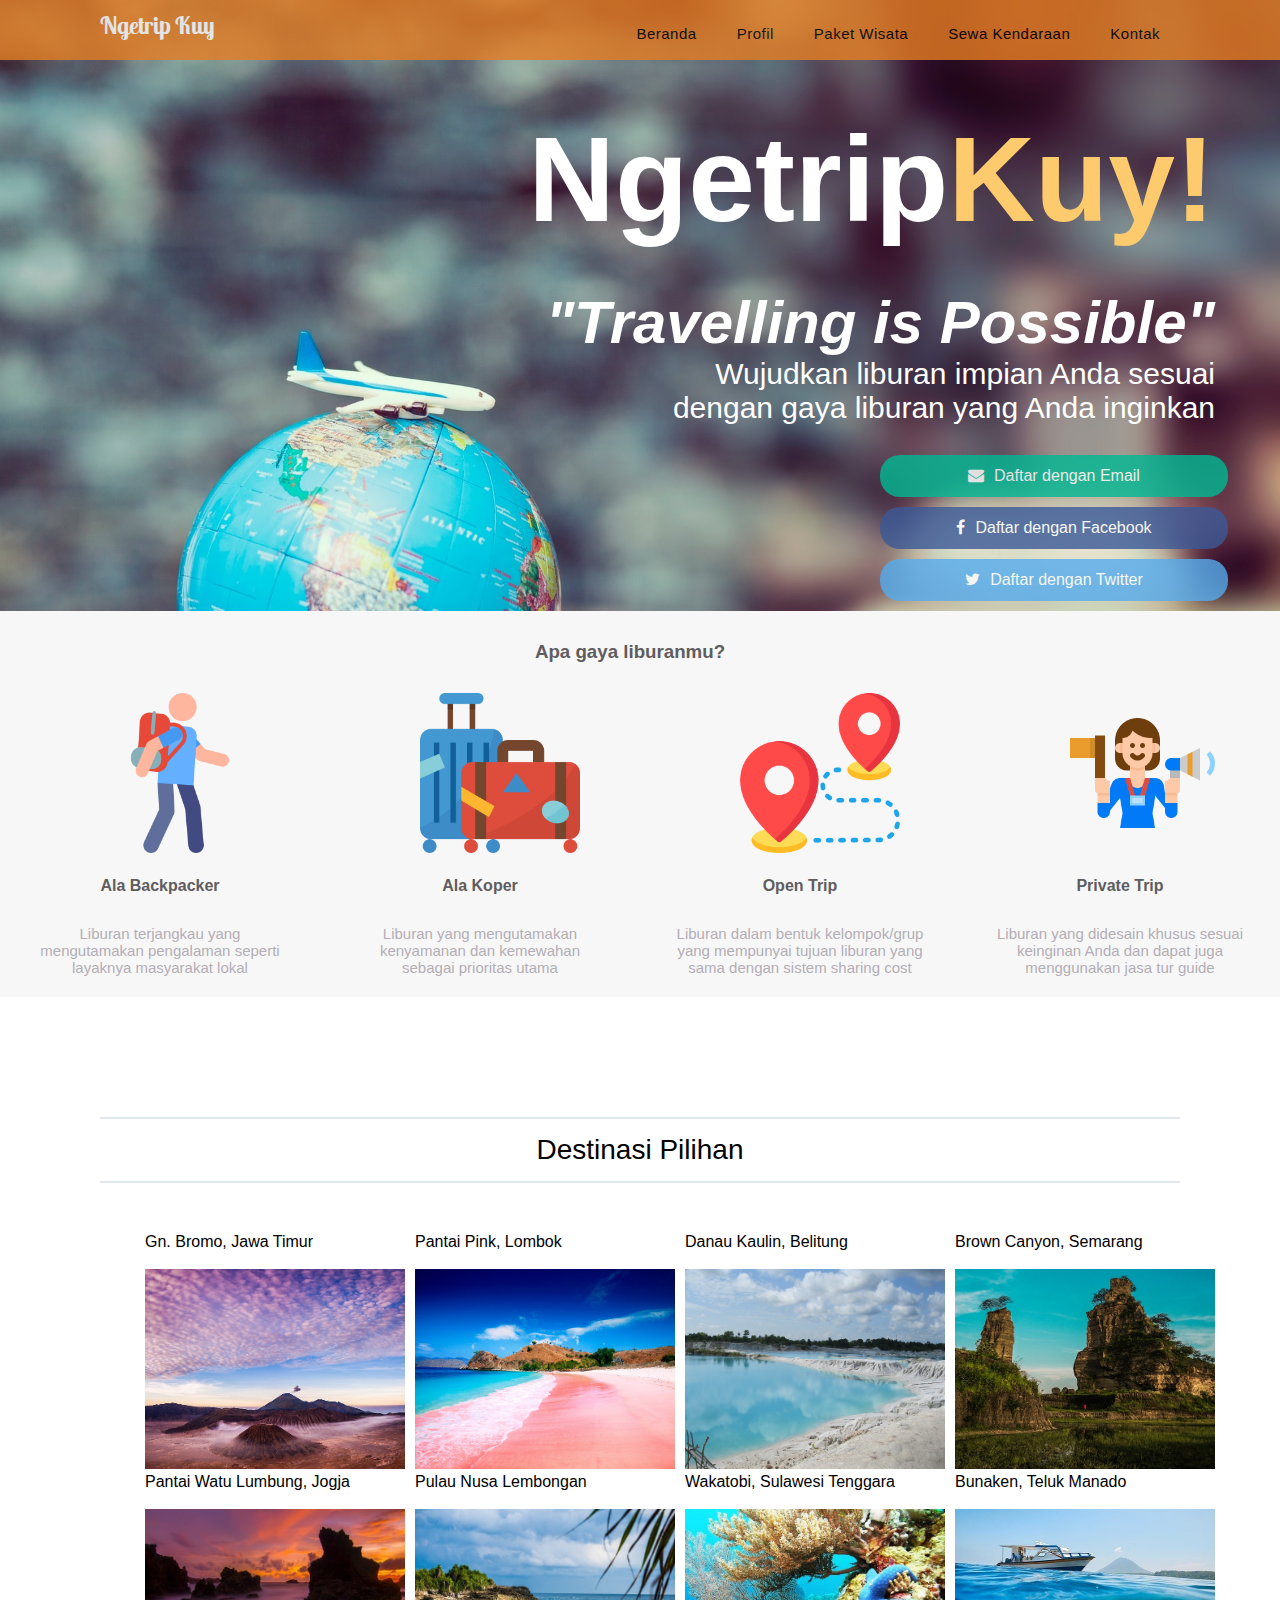
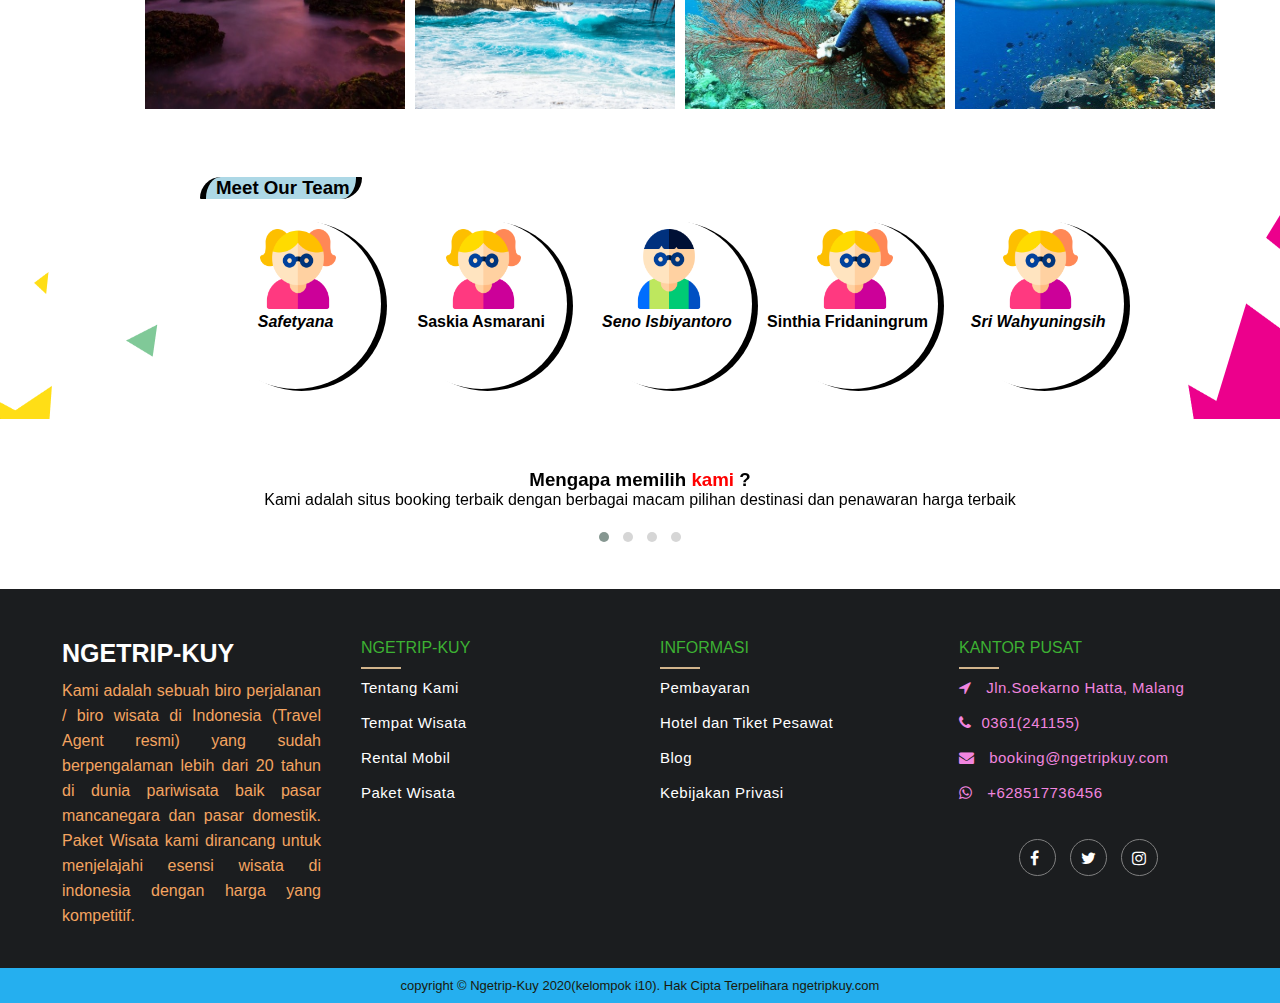
<file: index.html>
<!DOCTYPE html>
<html>
<head>
	<meta charset="UTF-8">
	<meta name="viewport" content="width=device-width, initial-scale=1.0">
	<title></title>
	<link rel="stylesheet" href="css/nada.css">
	<link rel="stylesheet" href="css/owl.carousel.css">
	<link rel="stylesheet" href="css/owl.theme.default.css">
	<link rel="stylesheet" href="css/animate.css">
  	<link rel="stylesheet" href="stylesheet.css">
	<link rel="stylesheet" href="responsive.css">
	<link href="https://stackpath.bootstrapcdn.com/font-awesome/4.7.0/css/font-awesome.min.css" rel="stylesheet">
	<link href="https://fonts.googleapis.com/css2?family=Baloo+Bhaina+2&family=Lobster+Two&display=swap" rel="stylesheet">	
</head>
<body>
<!-- bagian header  -->
	<header>
		<div class="logo">Ngetrip Kuy</div>
		<nav>
			<ul>
				<li><a href="#">Beranda</a></li>
				<li><a href="#">Profil</a></li>
				<li><a href="#">Paket Wisata</a></li>
				<li><a href="#">Sewa Kendaraan</a></li>
				<li><a href="#">Kontak</a></li>
			</ul>
		</nav>
		<div class="menu-toggle"><i class="fa fa-bars" aria-hidden="true"></i></div>
	</header>
	<script src="https://code.jquery.com/jquery-3.3.1.js"></script>
	<script type="text/javascript">
		$(document).ready(function(){
			$('.menu-toggle').click(function(){
				$('nav').toggleClass('active')
			})
		})
	</script>
<!-- bagian header -->
	
<!-- bagian utama -->
  <div class="top-wrapper">
      <div class="container">
        <h1>Ngetrip<span>Kuy!</span></h1>
        <h2>"Travelling is Possible"</h2>
        <p style="margin-bottom:30px">Wujudkan liburan impian Anda sesuai dengan gaya liburan yang Anda inginkan</p>
        <div class="btn-wrapper">
          <a href="https://stackpath.bootstrapcdn.com/font-awesome/4.7.0/css/font-awesome.min.css" class="btn signup" style="width: 300px"><span class="fa fa-envelope"></span>Daftar dengan Email</a>
          <a href="https://stackpath.bootstrapcdn.com/font-awesome/4.7.0/css/font-awesome.min.css" class="btn facebook" style="width: 300px"><span class="fa fa-facebook-f"></span>Daftar dengan Facebook</a>
          <a href="https://stackpath.bootstrapcdn.com/font-awesome/4.7.0/css/font-awesome.min.css" class="btn twitter" style="width: 300px"><span class="fa fa-twitter"></span>Daftar dengan Twitter</a>
        </div>
      </div>
      <div class="travel-style">
        <div class="container">
          <h3 class="heading-style">Apa gaya liburanmu?</h3>
        </div>
        <div class="style">
          <div class="style-icon">
            <img src="traveler.png">
            <p>Ala Backpacker</p>
          </div>
          <p class="txt-contents">Liburan terjangkau yang mengutamakan pengalaman seperti layaknya masyarakat lokal</p>
        </div> 
        <div class="style">
          <div class="style-icon">
            <img src="suitcase.png">
            <p>Ala Koper</p>
          </div>
          <p class="txt-contents">Liburan yang mengutamakan kenyamanan dan kemewahan sebagai prioritas utama</p>
        </div>
        <div class="style">
          <div class="style-icon">
            <img src="destination.png">
            <p>Open Trip</p>
          </div>
          <p class="txt-contents">Liburan dalam bentuk kelompok/grup yang mempunyai tujuan liburan yang sama dengan sistem sharing cost</p>
        </div>
        <div class="style">
          <div class="style-icon">
            <img src="tour-guide.png">
            <p>Private Trip</p>
          </div>
          <p class="txt-contents">Liburan yang didesain khusus sesuai keinginan Anda dan dapat juga menggunakan jasa tur guide</p>
        </div>
        <div class="clear"></div>
      </div>
    </div>
<!-- bagian utama -->
	
<!-- bagian extra1 -->
  <div class="extra1">
	<div class="content-wrapper">
		<h2 class="heading">Destinasi Pilihan</h2>
		<div class="contents">
			<div class="content">
				<div class="detail">
				<p style="margin-left:40px">Gn. Bromo, Jawa Timur</p><br>
				<img src="img/bromo.jpg"><br>
			</div>
			</div>

			<div class="content">
				<div class="detail">
					<p style="margin-left:40px">Pantai Pink, Lombok</p><br>
					<img src="img/pink.jpg"><br>
				</div>
			</div>
		
			<div class="content">
				<div class="detail">
					<p style="margin-left:40px">Danau Kaulin, Belitung</p><br>
					<img src="img/kaolin.jpg"><br>
				</div>
			</div>

			<div class="content">
				<div class="detail">
					<p style="margin-left:40px">Brown Canyon, Semarang</p><br>
					<img src="img/semarang.jpg"><br>
				</div>
			</div>
		</div>
		<div class="contents" style="margin-top:100px">
			<div class="content">
				<div class="detail">
					<p style="margin-left:40px">Pantai Watu Lumbung, Jogja</p><br>
					<img src="img/lumbung.jpg"><br>
				</div>
			</div>
			<div class="content">
				<div class="detail">
				<p style="margin-left:40px">Pulau Nusa Lembongan</p><br>
				<img src="img/lembongan.jpg"><br>
			</div>
			</div>

			<div class="content">
				<div class="detail">
					<p style="margin-left:40px">Wakatobi, Sulawesi Tenggara</p><br>
					<img src="img/wakatobi.jpg"><br>
				</div>
			</div>

			<div class="content">
				<div class="detail">
					<p style="margin-left:40px">Bunaken, Teluk Manado</p><br>
					<img src="img/bunaken.jpg"><br>
				</div>
			</div>
		</div>
	</div>
</div>
<!-- bagian extra1 -->
  
<!-- bagian extra 2 -->
  <div class="extra-galeri" style="background-image: url(img/bg.png); margin-top:-100px">
		<div class="galeri">
			<h3 style="margin-bottom: 20px"> Meet Our Team </h3>	
				<div class="col-5">
					<img src="img/girl.png">
						<p style="text-align: center;font-style: italic;font-weight: bold"> Safetyana</p>
				</div>
				<div class="col-5">
					<img src="img/girl.png">
						<p style="text-align: center;font-weight: bold;"> Saskia Asmarani </p>
				</div>
				<div class="col-5">
					<img src="img/boy.png">
						<p style="text-align: center;font-style: italic;font-weight: bold"> Seno Isbiyantoro</p>
				</div>
				<div class="col-5">
					<img src="img/girl.png">
						<p style="text-align: center;font-weight: bold;margin-left:-10px"> Sinthia Fridaningrum</p>
				</div> 
				<div class="col-5">
					<img src="img/girl.png">
						<p style="text-align: center;font-style: italic;font-weight: bold"> Sri Wahyuningsih </p>
				</div>
		</div>
	</div>
	<div class="slide">
			<div class="owl-carousel owl-theme">
				<div class="item">
					<h3> Mengapa memilih <span style="color: red">kami </span> ? </h3>
					<p style="color: black"> Kami adalah situs booking terbaik dengan berbagai macam pilihan destinasi dan penawaran harga terbaik</p>
				</div>
				<div class="item">
					<h3> Termurah se-Indonesia</h3>
					<p style="color: black"> Kami memastikan harga yang kami tawarkan merupakan harga termurah</p>
				</div>
				<div class="item">
					<h3> Jaminan Keamanan </h3>
					<p style="color: black"> Kami menjamin keamanan transaksi anda serta menyediakan berbagai macamm pilihan pembayaran</p>
				</div>
				<div class="item">
					<h2 style="text-align: center;
	margin-top: 70px;">BERSAMA <span style="color: red">KAMI </span>TEMUKAN TEMPAT TERBAIK </h2>
				</div>
			</div>
		</div>
	<script src="js/jquery-3.2.1.min.js"></script>
	<script src="js/owl.carousel.js"></script>
	<script>
	$('.owl-carousel').owlCarousel({
    loop:true,
    margin:10,
	autoplay:true,
	smartSpeed:200,
	animateIn: 'fadeIn',
    animateOut: 'fadeOut',
    responsive:{
        0:{
            items:1,
            nav:false,
			lazyload:true
        },
    }
})
	</script>

<!-- bagian extra 2-->
<!--  bagian footer -->
    <div class="footer">
        <div class="inner-footer">
            <div class="footer-item">
                <h1>Ngetrip-Kuy</h1>
                <p>Kami adalah sebuah biro perjalanan / biro wisata di Indonesia (Travel Agent resmi) yang sudah berpengalaman lebih dari 20
                tahun di dunia pariwisata baik pasar mancanegara dan pasar domestik. Paket Wisata kami dirancang untuk menjelajahi esensi wisata di indonesia dengan harga yang kompetitif.</p>
            </div>

        <div class="footer-item">
            <h2>Ngetrip-Kuy</h2>
            <div class="border"></div>
            <ul>
                <a href=""><li>Tentang Kami</li></a>
                <a href=""><li>Tempat Wisata</li></a>
                <a href=""><li>Rental Mobil</li></a>
                <a href=""><li>Paket Wisata</li></a> 
            </ul>
        </div>
        <div class="footer-item">
            <h2>Informasi</h2>
            <div class="border"></div>
            <ul>
                <a href=""><li>Pembayaran</li></a>
                <a href=""><li>Hotel dan Tiket Pesawat</li></a>
                <a href=""><li>Blog</li></a>
                <a href=""><li>Kebijakan Privasi</li></a> 
            </ul>
        </div>

        <div class="footer-item">
            <h2>Kantor Pusat</h2>
            <div class="border"></div>
            <ul>
                <li><i class="fa fa-location-arrow" aria-hidden="true"></i> Jln.Soekarno Hatta, Malang</li>
                <li><i class="fa fa-phone" aria-hidden="true"></i>0361(241155)</li>
                <li><i class="fa fa-envelope" aria-hidden="true"></i> booking@ngetripkuy.com</li>
                <li><i class="fa fa-whatsapp" aria-hidden="true"></i> +628517736456</li>
            </ul>
            <div class="social-media">
                <a href=""><i class="fa fa-facebook" aria-hidden="true"></i></a>
                <a href=""><i class="fa fa-twitter" aria-hidden="true"></i></a>
                <a href=""><i class="fa fa-instagram" aria-hidden="true"></i></a>

            </div>
         </div>
        </div>
        <div class="footer-bottom">
            copyright &copy; Ngetrip-Kuy 2020(kelompok i10). Hak Cipta Terpelihara ngetripkuy.com

        </div>

    </div>
    
  
</body>
</html>
</file>
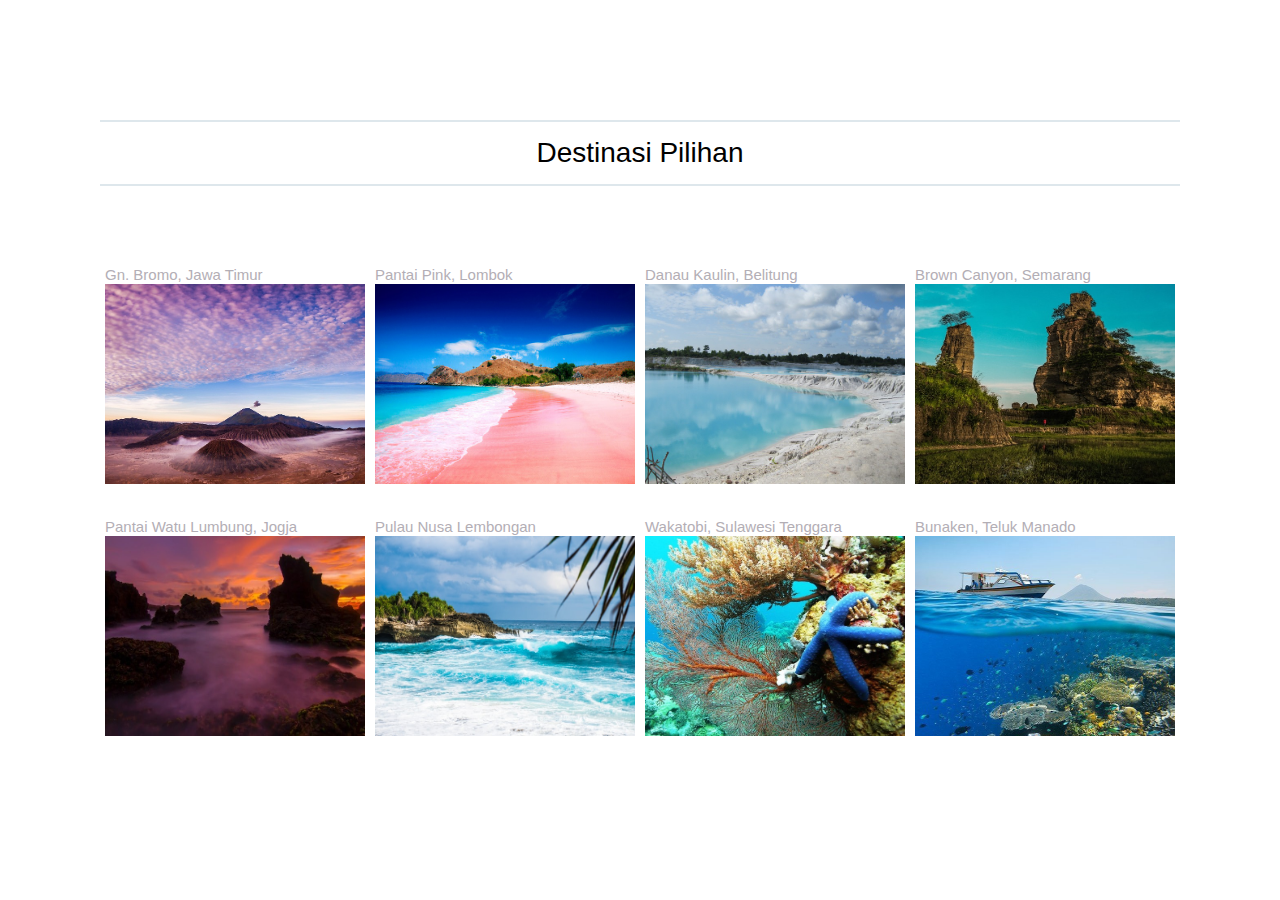
<file: extra1.html>
<!DOCTYPE html>
<html>
<head>
	<meta charset="utf-8">
	<meta name="viewport" content="width=device-width, initial-scale=1.0">
	<title></title>
	<link rel="stylesheet"  href="stylesheet.css">
	<link rel="stylesheet"  href="responsive.css">
	<link rel="stylesheet"  href="//maxcdn.bootstrapcdn.com/font-awesome/4.5.0/css/font-awesome.min.css">

</head>
<body>
	<div class="extra1">
	<div class="content-wrapper">
		<h2 class="heading">Destinasi Pilihan</h2>
		<div class="contents">
			<div class="content">
				<div class="detail">
				<p class="txt-contents">Gn. Bromo, Jawa Timur</p>
				<img src="img/bromo.jpg">
			</div>
			</div>

			<div class="content">
				<div class="detail">
				<p class="txt-contents">Pantai Pink, Lombok</p>
				<img src="img/pink.jpg">
			</div>
			</div>
		
			<div class="content">
				<div class="detail">
				<p class="txt-contents">Danau Kaulin, Belitung</p>
				<img src="img/kaolin.jpg">
			</div>
			</div>

			<div class="content">
				<div class="detail">
				<p class="txt-contents">Brown Canyon, Semarang</p>
				<img src="img/semarang.jpg">
			</div>
			</div>
		</div>
		<div class="contents">
			<div class="content">
				<div class="detail">
				<p class="txt-contents">Pantai Watu Lumbung, Jogja</p>
				<img src="img/lumbung.jpg">
			</div>
			</div>

			<div class="content">
				<div class="detail">
				<p class="txt-contents">Pulau Nusa Lembongan</p>
				<img src="img/lembongan.jpg">
			</div>
			</div>

			<div class="content">
				<div class="detail">
				<p class="txt-contents">Wakatobi, Sulawesi Tenggara</p>
				<img src="img/wakatobi.jpg">
			</div>
			</div>

			<div class="content">
				<div class="detail">
				<p class="txt-contents">Bunaken, Teluk Manado</p>
				<img src="img/bunaken.jpg">
			</div>
			</div>
		</div>
	</div>
</div>
</body>
</html>
</file>
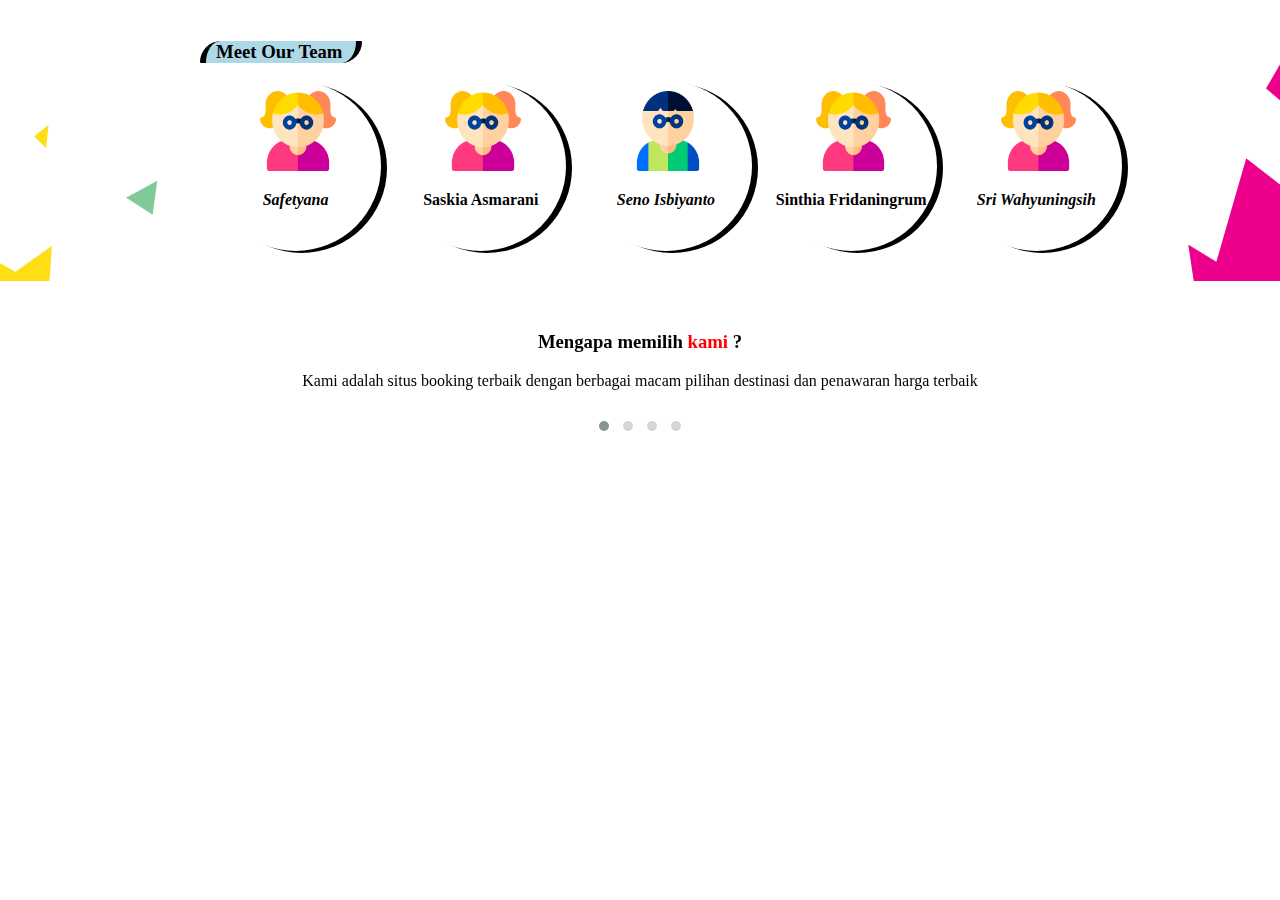
<file: trip.html>
<!DOCTYPE html>
<html>
<head>
	<title> Extra part 2</title>
	<link rel="stylesheet" type="text/css" href="css/nada.css">
	<link rel="stylesheet" href="css/owl.carousel.css">
	<link rel="stylesheet" href="css/owl.theme.default.css">
	<link rel="stylesheet" href="css/animate.css">
</head>
<body>
	<div class="extra-galeri" style="background-image: url(img/bg.png);">
		<div class="galeri">
			<h3> Meet Our Team </h3>	
				<div class="col-5">
					<img src="img/girl.png">
						<p style="text-align: center;font-style: italic;font-weight: bold"> Safetyana</p>
				</div>
				<div class="col-5">
					<img src="img/girl.png">
						<p style="text-align: center;font-weight: bold;"> Saskia Asmarani </p>
				</div>
				<div class="col-5">
					<img src="img/boy.png">
						<p style="text-align: center;font-style: italic;font-weight: bold"> Seno Isbiyanto </p>
				</div>
				<div class="col-5">
					<img src="img/girl.png">
						<p style="text-align: center;font-weight: bold;"> Sinthia Fridaningrum</p>
				</div>
				<div class="col-5">
					<img src="img/girl.png">
						<p style="text-align: center;font-style: italic;font-weight: bold"> Sri Wahyuningsih </p>
				</div>
		</div>
	</div>
	<div class="slide">
			<div class="owl-carousel owl-theme">
				<div class="item">
					<h3> Mengapa memilih <span style="color: red">kami </span> ? </h3>
					<p style="color: black"> Kami adalah situs booking terbaik dengan berbagai macam pilihan destinasi dan penawaran harga terbaik</p>
				</div>
				<div class="item">
					<h3> Termurah se-Indonesia</h3>
					<p style="color: black"> Kami memastikan harga yang kami tawarkan merupakan harga termurah</p>
				</div>
				<div class="item">
					<h3> Jaminan Keamanan </h3>
					<p style="color: black"> Kami menjamin keamanan transaksi anda serta menyediakan berbagai macamm pilihan pembayaran</p>
				</div>
				<div class="item">
					<h2 style="text-align: center;
	margin-top: 70px;">BERSAMA <span style="color: red">KAMI </span>TEMUKAN TEMPAT TERBAIK </h2>
				</div>
			</div>
		</div>
	<script src="js/jquery-3.2.1.min.js"></script>
	<script src="js/owl.carousel.js"></script>
	<script>
	$('.owl-carousel').owlCarousel({
    loop:true,
    margin:10,
	autoplay:true,
	smartSpeed:200,
	animateIn: 'fadeIn',
    animateOut: 'fadeOut',
    responsive:{
        0:{
            items:1,
            nav:false,
			lazyload:true
        },
    }
})
	</script>
</body>
</html>
</file>
<file: css/nada.css>
@media (max-width: 670px){
	.extra-galeri{
		width: 100%;
		height: 100%;
		}
	.slide{
		width: 100%;
		height: 100%;
	}		
}

@media (max-width: 1000px){
	.extra-galeri{
		width: 100%;
		height: 100%;
		}
	.slide{
		width: 100%;
		height: 100%;
	}		
}


body{
	margin:0;
	padding:0;	
	font-family:quicksand;
}

.extra-galeri{
	background-size: 100% 130%;
}

.galeri{
	margin-top:-8px;
	padding:30px 0 30px 200px;
}

.galeri h3{
	width: 140px;
	padding-left: 10px;
	background: lightblue;
	color: black;
	border-radius: 5px;
	border-left: 6px solid black;
	border-top-left-radius: 100px;
	border-right: 6px solid black;
	border-bottom-right-radius: 100px;
}

.col-5{
	width:14%;
	height: 150px;
	display:inline-block;
	box-shadow: 6px 2px;
	border-radius: 100%;
	margin-left: 10px;
	padding: 10px;
}

img {
	width: 50%;
	height: 80px;
	margin-left: 40px;
}

.slide{
	height: 170px;
	width: 100%;
}

.item h3 {
	text-align: center;
	margin-top: 50px;
}

.item p {
	text-align: center;
}
</file>
<file: stylesheet.css>
/* css header */
body{
	margin: 0;
	padding: 0;
	font-family: 'Baloo Bhaina 2', cursive;
}

header {
	position: fixed;
	top: 0;
	left: 0;
	padding: 0 100px;
	background: #e67e22;
	width: 100%;
	box-sizing: border-box;
	opacity: 0.8;
}

header .logo {
	color: #fff;
	height: 50px;
	line-height: center;
	font-size: 24px;
	font-family: 'Lobster Two', cursive;
	float: left;
	font-weight: bold;
	margin-top: 10px;
}

header nav {
	float: right;
}

header nav ul
{
	margin: 0;
	padding: 0;
	display: flex;
}

header nav ul li {
	list-style: none;
}

header nav ul li a{
	height: 50px
	line-height: center;
	padding: 0 20px;
	color: #000;
	text-decoration: none;
	display: block;
	margin-top: 15px;
}

header nav ul li a:hover {
	color: #fff;
	background: rgba(255, 255, 255, 0.5);
}

.menu-toggle {
	color: #fff;
	float: right;
	line-height: 50px;
	font-size: 24px;
	cursor: pointer;
	display: none;
}

/* css bagian utama */
body {
	font-family: ‘quicksand’, sans-serif;
}
a {
	text-decoration: none;
}
img:hover {
	transform: scaleX(-1);
}
.clear {
	clear: left;
}
.top-wrapper {
	background-image: url(frank-vessia-EoThx95bYPg-unsplash.jpg);
	background-size: 100%;
	padding-top: 30px;
	color: white;
	text-align: right;
}
.container {
	max-width: 1170px;
	width: 100%;
	padding-left: 20px;
	padding-right: 40px;
	margin: 0 auto;
}
.top-wrapper h1 {
	margin-top: 80px;
	font-size: 120px;
	font-style: bold;
}
.top-wrapper h2 {
	font-style: italic;
	font-size: 60px;
	margin-top: 40px;
}
.container p {
	font-size: 30px;
	margin-left: 600px;
	text-align: right;
}
.top-wrapper span {
	color: #fdcb6e;
}

.btn-wrapper p {
	margin: 10px 0;
}

.signup {
	background-color: #00b894;
}
.facebook {
	background-color: #3b5998;
}
.twitter {
	background-color: #55acee;
}
.btn {
	padding: 12px 24px;
	color: white;
	display: inline-block;
	opacity: 0.8;
	border-radius: 20px;
	text-align: center;
	margin-right: 40px;
	margin-left: 835px;
	margin-bottom: 10px;
}
.btn:hover {
	opacity: 1;
}
.btn span {
	color: white;
}
.fa {
	margin-right: 10px;
	text-align: left;
}
.travel-style {
	padding-bottom: 20px;
	background-color: #f7f7f7;
	text-align: center;
	padding-top: 30px;
	color: #5f5d60;
}
.style h3 {
	font-weight: normal;
	text-align: center;
	font-size: 25px;
	margin-top: 10px;
	width: 100%;
}
.style {
	float: left;
	width: 25%;
	background-color: #f7f7f7;
}
.style img {
	width: 50%;
	height: 100%;
	text-align: center;
	padding-top: 30px;
}
.style-icon p {
	width: 50%;
	margin-top: 30px;
	padding-top: 20px;
	font-weight: bold;
	margin: 0 auto;
}
.txt-contents {
	width: 80%;
	display: inline-block;
	margin-top: 30px;
	font-size: 15px;
	color: #b3aeb5;
}

/* css extra1*/
.extra1{
	padding: 100px 100px;
}

.content-wrapper{
	height: 580px;
	margin-top: 20px;
	margin-bottom: 50px;	
}

.heading{
	border-bottom: 2px solid #dee7ec;
	border-top: 2px solid #dee7ec;
	font-size: 28px;
	padding-bottom: 15px;
	margin-bottom: 50px;
	padding-top: 15px;
	text-align: center;
}

.content-wrapper h2{
	font-weight: normal;
}

.content{
	float: left;
	width: 25%;
}

.detail {
	margin: auto;
	padding: 0 5px;
}

.content img{
	width: 100%;
	height: 200px;
}

/*css extra1 */


/* CSS BAGIAN FOOTER	 */
	*{
    margin: 0;
    padding: 0;
    font-family: sans-serif;
}

.footer{
    width: 100%;
    background: #1b1d1f;
    display: block;
}
.inner-footer{
    width: 95%;
    margin: auto;
    padding: 30px 10px;
    display: flex;
    flex-wrap: wrap;
    box-sizing: border-box;
    justify-content: center;
}
.footer-item{
    width: 25%;
    padding: 10px 20px;
    box-sizing: border-box;
}
.footer-item h1{
    padding: 10px 0;
    font-size: 25px;
    color: #fff;
    text-transform: uppercase;
}
.footer-item p{
    color: sandybrown;
    font-size: 16px;
    text-align: justify;
    line-height: 25px;
}
.footer-item h2{
    margin: 10px 0;
    color: rgb(61, 177, 51);
    font-size: 16px;
    font-weight: lighter;
    text-transform: uppercase;
}
.border{
    height: 2px;
    width: 40px;
    background: tan;
}
ul{
    list-style: none;
    color: rgb(241, 133, 223);
    font-size: 15px;
    letter-spacing: 0.5px;

}
ul a{
    text-decoration: none;
    outline: none;
    color: #fff;
    transition: 0.3s;
}

ul a:hover{
    color: #fff;
    
}
ul li{
    margin: 10px 0;
    height: 25px;
}
li i{
    margin-right: 20px;
}
.social-media{
    width: 100%;
    color: #fff;
    text-align: center;
}
.social-media a{
    text-decoration: none;
}
.social-media i{
    height: 15px;
    width: 15px;
    margin:20px 5px;
    padding: 10px;
    color: #fff;
    border-radius: 50%;
    border: 1px solid grey;
    transition: 0.3s;
}
.social-media i:hover{
    background: grey;
}
.footer-bottom{
    padding: 10px;
    background: hsl(199, 86%, 54%);
    color: rgb(26, 26, 11);
    font-size: 13px;
    text-align: center;
}
</file>
<file: responsive.css>
/* responsive header */
@media all and (max-width: 1000px)
{
	header{
		padding: 0 20px;
	}
	.menu-toggle {
		display: block;
	}
	header nav {
		position: absolute;
		width: 100%;
		height: calc(100vh - 50px);
		background: #e67e22;
		top: 50px;
		left: -100%;
		transition: 0.5s;
	}
	header nav.active {
		left:0;
	}
	header nav ul{
		display: block;
		text-align: center;
	}
	header nav ul li a {
		border-bottom: 1px solid rgba(0,0,0,.2);
	}
	
	.content{
		width:50%;
	}
	
	.footer-item{
        width: 50%;
    }
}
/* responsive bagian utama */
@media (max-width: 1100px) {
	.top-wrapper {
		width: 100%;
		margin-right: 20px;
	}
	.top-wrapper h1 {
		font-size: 32px;
	}
	.top-wrapper h2 {
		font-size: 20px;
	}
	.container p {
		font-size: 15px;
		margin-left: 400px;
	}
	.btn-wrapper {
		width: 30%;
		font-size: 12px;
		margin-right: 800px;
	}
	.travel-style h3 {
		font-size: 15px;
	}
	.style {
		display:flex;
		flex-wrap: wrap;
		padding-bottom: 20px;
	}
	.style img {
		width: 25%;
		flex: auto;
	}
	.style-icon p {
		font-size: 12px;
		flex: auto;
		margin-left: 10px;
		margin-right: 10px;
	}
	.txt-contents {
		font-size: 10px;
		width: 100%;
		display: flex;
		flex-wrap: wrap;
		margin-left: 10px;
		margin-right: 10px;
	}
}
@media (max-width: 820px) {
	.top-wrapper {
		width: cover;
	}
	.style {
		width: 100%;
		flex-direction: column;
		margin: 0 auto;
	}
	.btn {
		width: 100px;
		margin-bottom: 10px;
	}
	.top-wrapper h1 {
		font-size: 24px;
	}
	.top-wrapper p {
		font-size: 14px;
	}
}

/* responsive footer */
@media all and (max-width: 670px){
	.content{
		width: 100%;
	}
	
	.inner-footer{
    	width: 95%;
    	margin: auto;
    	padding: 30px 10px;
    	display: flex;
    	flex-wrap: wrap;
    	box-sizing: border-box;
    	justify-content: center;
	}

	.footer-item{
        width: 100%;
    }
}
</file>
